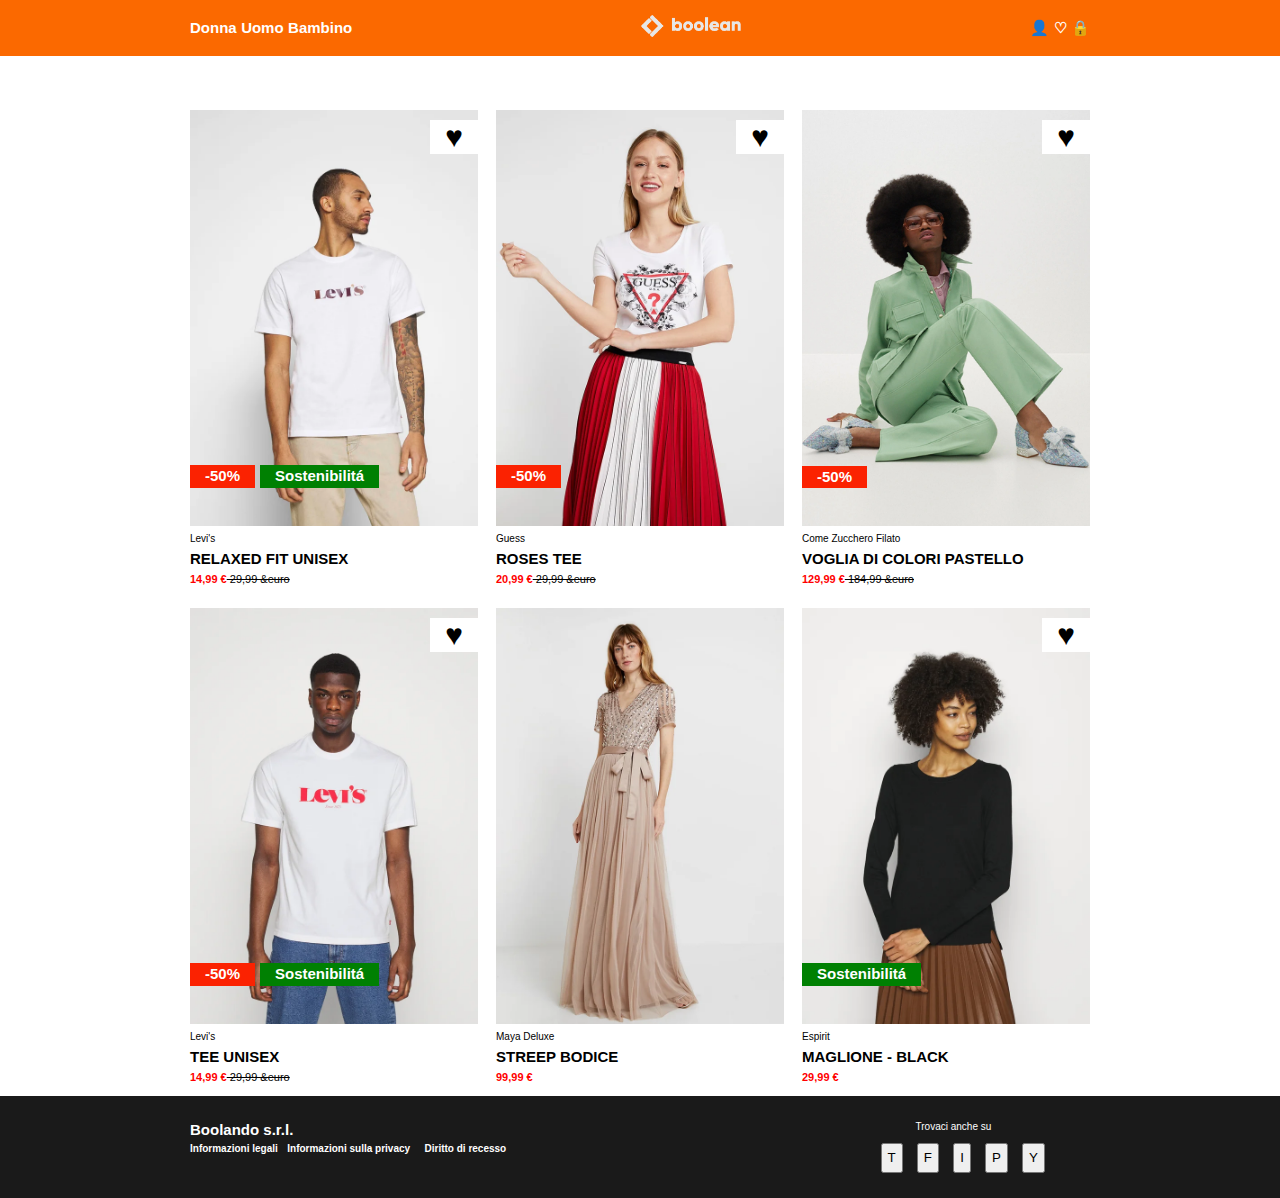
<file: index.html>
<!DOCTYPE html>
<html lang="en">

<head>
    <meta charset="UTF-8">
    <meta http-equiv="X-UA-Compatible" content="IE=edge">
    <meta name="viewport" content="width=device-width, initial-scale=1.0">
    <title>Boolando</title>
    <link rel="stylesheet" href="./css/style.css">
</head>

<body class="debug">
    <header>
        <div class="header-bg">

            <div class="container">
                <section class="main-header">
                    <div class="row">
                        <div class="col">
                            <ul>
                                <li><a href="#">Donna</a></li>
                                <li><a href="#">Uomo</a></li>
                                <li><a href="#">Bambino</a></li>
                            </ul>
                        </div>
                        <div class="col col100">
                            <a href="#"><img src="./img/boolean-logo.png" alt="logo boolean"></a>
                        </div>
                        <div class="col">
                            <ul>
                                <li><a href="#">👤</a></li>
                                <li><a href="#">♡</a></li>
                                <li><a href="#">🔒</a></li>
                            </ul>
                        </div>

                    </div>
                </section>

            </div>
        </div>
    </header>

    <main>
        <div class="main-bg">

            <div class="container">
                <section class="s1 main">
                    <div class="row">
                        <div class="col col-s">
                            <div class="card">
                                <img src="./img/1.webp" alt="product 1">
                                <p class="marca">Levi's</p>
                                <p class="prodotto">RELAXED FIT UNISEX</p>
                                <p class="sconto">14,99 &euro;<strike> 29,99 &euro</strike></p>
                                <button class="saldo"> -50%</button>
                                <button class="sosten">Sostenibilit&aacute;</button>
                                <button class="cuore">&hearts;</button>
                            </div>

                        </div>
                        <div class="col col-s">
                            <div class="card">
                                <img src="./img/2.webp" alt="product 2">
                                <p class="marca">Guess</p>
                                <p class="prodotto">ROSES TEE</p>
                                <p class="sconto">20,99 &euro;<strike> 29,99 &euro</strike></p>
                                <button class="saldo"> -50%</button>
                                <button class="cuore">&hearts;</button>
                            </div>


                        </div>
                        <div class="col col-s">
                            <div class="card">
                                <img src="./img/3.webp" alt="product 3">
                                <p class="marca">Come Zucchero Filato</p>
                                <p class="prodotto">VOGLIA DI COLORI PASTELLO</p>
                                <p class="sconto">129,99 &euro;<strike> 184,99 &euro</strike></p>
                                <button class="saldo"> -50%</button>
                                <button class="cuore">&hearts;</button>
                            </div>

                        </div>

                    </div>
                </section>
                <section class="s2 main">
                    <div class="row">
                        <div class="col col-s">
                            <div class="card">
                                <img src="./img/4.webp" alt="product 4">
                                <p class="marca">Levi's</p>
                                <p class="prodotto">TEE UNISEX</p>
                                <p class="sconto">14,99 &euro;<strike> 29,99 &euro</strike></p>
                                <button class="saldo"> -50%</button>
                                <button class="sosten">Sostenibilit&aacute;</button>
                                <button class="cuore">&hearts;</button>
                            </div>

                        </div>
                        <div class="col col-s">
                            <div class="card">
                                <img src="./img/5.webp" alt="product 5">
                                <p class="marca">Maya Deluxe</p>
                                <p class="prodotto">STREEP BODICE</p>
                                <p class="sconto">99,99 &euro;</p>
                            </div>

                        </div>
                        <div class="col col-s">
                            <div class="card">
                                <img src="./img/6.webp" alt="product 6">
                                <p class="marca">Espirit</p>
                                <p class="prodotto">MAGLIONE - BLACK</p>
                                <p class="sconto">29,99 &euro;</p>
                                <button class="sosten sos">Sostenibilit&aacute;</button>
                                <button class="cuore">&hearts;</button>
                            </div>

                        </div>

                    </div>
                </section>
            </div>
        </div>

    </main>

    <footer>
        <div class="footer-bg">
            <div class="container">
                <section class="main-footer">
                    <div class="row">
                        <div class="col">
                            <p class="brand"><a href="#">Boolando s.r.l.</a></p>
                            <p>
                            <ul>
                                <li class="privacy"><a href="#" class="privacy">Informazioni legali</a></li>
                                <li class="privacy"><a href="#" class="privacy priv-space">Informazioni sulla
                                        privacy</a></li>
                                <li class="privacy priv-space"><a href="#" class="privacy">Diritto di recesso</a></li>
                            </ul>
                            </p>
                        </div>
                        <div class="col">
                            <div class="follow">
                                <p>
                                    Trovaci anche su
                                </p>
                                <ul class="social-icons">
                                    <li class="sn"><a href="#"><button class="sn">T</button></a> </li>
                                    <li class="sn"><a href="#"><button class="sn">F</button></a> </li>
                                    <li class="sn"><a href="#"><button class="sn">I</button></a> </li>
                                    <li class="sn"><a href="#"><button class="sn">P</button></a> </li>
                                    <li class="sn"><a href="#"><button class="sn">Y</button></a> </li>
                                </ul>

                            </div>
                        </div>

                    </div>
                </section>
            </div>
        </div>

    </footer>

</body>

</html>
</file>
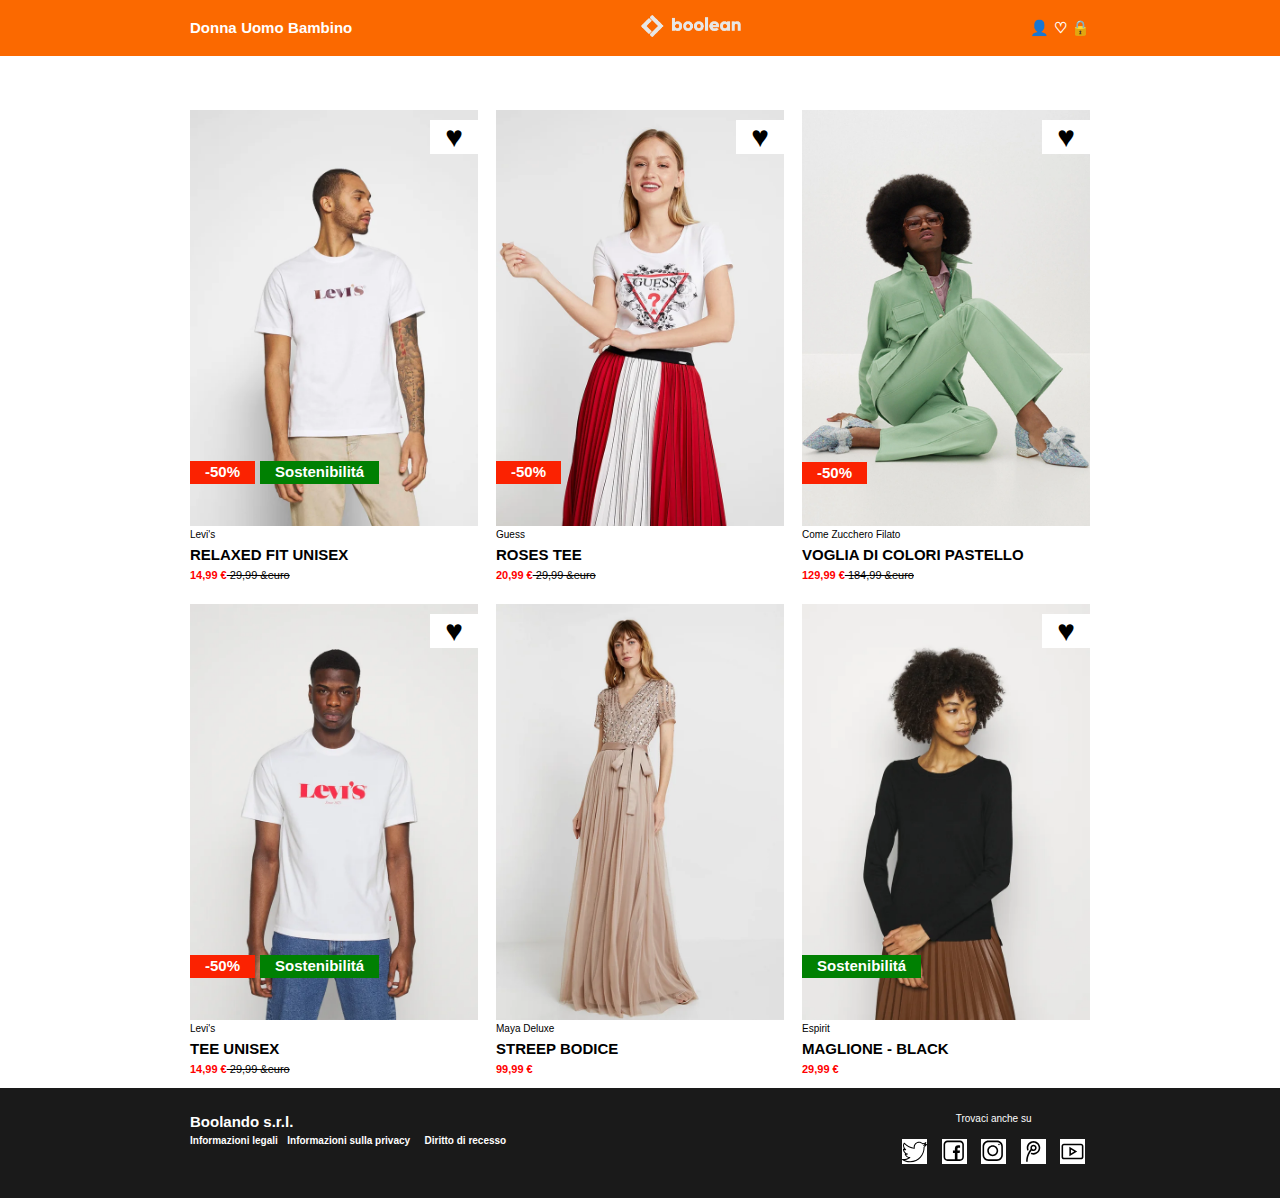
<file: BONUS/index.html>
<!DOCTYPE html>
<html lang="en">

<head>
    <meta charset="UTF-8">
    <meta http-equiv="X-UA-Compatible" content="IE=edge">
    <meta name="viewport" content="width=device-width, initial-scale=1.0">
    <title>Boolando Bonus</title>
    <link rel="stylesheet" href="./css/style.css">
</head>

<body class="debug">
    <header>
        <div class="header-bg">

            <div class="container">
                <section class="main-header">
                    <div class="row">
                        <div class="col">
                            <ul>
                                <li><a href="#">Donna</a></li>
                                <li><a href="#">Uomo</a></li>
                                <li><a href="#">Bambino</a></li>
                            </ul>
                        </div>
                        <div class="col col100">
                            <a href="#"><img src="./img/boolean-logo.png" alt="logo boolean"></a>
                        </div>
                        <div class="col">
                            <ul>
                                <li><a href="#">👤</a></li>
                                <li><a href="#">♡</a></li>
                                <li><a href="#">🔒</a></li>
                            </ul>
                        </div>

                    </div>
                </section>

            </div>
        </div>
    </header>

    <main>
        <div class="main-bg">

            <div class="container">
                <section class="s1 main">
                    <div class="row">
                        <div class="col col-s">
                            <div class="card">
                                <div class="cambio-img">
                                    <img class="img1" src="./img/1.webp" alt="product 1">
                                    <img class="img2" src="./img/1b.webp" alt="product 1">
                                </div>
                                <p class="marca">Levi's</p>
                                <p class="prodotto">RELAXED FIT UNISEX</p>
                                <p class="sconto">14,99 &euro;<strike> 29,99 &euro</strike></p>
                                <button class="saldo"> -50%</button>
                                <button class="sosten">Sostenibilit&aacute;</button>
                                <button class="cuore">&hearts;</button>
                            </div>

                        </div>
                        <div class="col col-s">
                            <div class="card">
                                <div class="cambio-img">
                                    <img class="img1" src="./img/2.webp" alt="product 2">
                                    <img class="img2" src="./img/2b.webp" alt="product 2">
                                </div>
                                <p class="marca">Guess</p>
                                <p class="prodotto">ROSES TEE</p>
                                <p class="sconto">20,99 &euro;<strike> 29,99 &euro</strike></p>
                                <button class="saldo"> -50%</button>
                                <button class="cuore">&hearts;</button>
                            </div>


                        </div>
                        <div class="col col-s">
                            <div class="card">
                                <div class="cambio-img">
                                    <img class="img1" src="./img/3.webp" alt="product 3">
                                    <img class="img2" src="./img/3b.webp" alt="product 3">
                                </div>
                                <p class="marca">Come Zucchero Filato</p>
                                <p class="prodotto">VOGLIA DI COLORI PASTELLO</p>
                                <p class="sconto">129,99 &euro;<strike> 184,99 &euro</strike></p>
                                <button class="saldo"> -50%</button>
                                <button class="cuore">&hearts;</button>
                            </div>

                        </div>

                    </div>
                </section>
                <section class="s2 main">
                    <div class="row">
                        <div class="col col-s">
                            <div class="card">
                                <div class="cambio-img">
                                    <img class="img1" src="./img/4.webp" alt="product 4">
                                    <img class="img2" src="./img/4b.webp" alt="product 4">
                                </div>
                                <p class="marca">Levi's</p>
                                <p class="prodotto">TEE UNISEX</p>
                                <p class="sconto">14,99 &euro;<strike> 29,99 &euro</strike></p>
                                <button class="saldo"> -50%</button>
                                <button class="sosten">Sostenibilit&aacute;</button>
                                <button class="cuore">&hearts;</button>
                            </div>

                        </div>
                        <div class="col col-s">
                            <div class="card">
                                <div class="cambio-img">
                                    <img class="img1" src="./img/5.webp" alt="product 5">
                                    <img class="img2" src="./img/5b.webp" alt="product 5">
                                </div>
                                <p class="marca">Maya Deluxe</p>
                                <p class="prodotto">STREEP BODICE</p>
                                <p class="sconto">99,99 &euro;</p>
                            </div>

                        </div>
                        <div class="col col-s">
                            <div class="card">
                                <div class="cambio-img">
                                    <img class="img1" src="./img/6.webp" alt="product 6">
                                    <img class="img2" src="./img/6b.webp" alt="product 6">
                                </div>
                                <p class="marca">Espirit</p>
                                <p class="prodotto">MAGLIONE - BLACK</p>
                                <p class="sconto">29,99 &euro;</p>
                                <button class="sosten sos">Sostenibilit&aacute;</button>
                                <button class="cuore">&hearts;</button>
                            </div>

                        </div>

                    </div>
                </section>
            </div>
        </div>

    </main>

    <footer>
        <div class="footer-bg">
            <div class="container">
                <section class="main-footer">
                    <div class="row">
                        <div class="col">
                            <p class="brand"><a href="#">Boolando s.r.l.</a></p>
                            <p>
                            <ul>
                                <li class="privacy"><a href="#" class="privacy">Informazioni legali</a></li>
                                <li class="privacy"><a href="#" class="privacy priv-space">Informazioni sulla
                                        privacy</a></li>
                                <li class="privacy priv-space"><a href="#" class="privacy">Diritto di recesso</a></li>
                            </ul>
                            </p>
                        </div>
                        <div class="col">
                            <div>
                                <p class="follow">
                                    Trovaci anche su
                                </p>
                                <a href="#"><img class="soc" src="./img/twitter.svg" alt="twitter"></a>
                                <a href="#"><img class="soc" src="./img/facebook.svg" alt="Facebook"></a>
                                <a href="#"><img class="soc" src="./img/instagram.svg" alt="instagram"></a>
                                <a href="#"><img class="soc" src="./img/pinterest.svg" alt="pinterest"></a>
                                <a href="#"><img class="soc" src="./img/youtube.svg" alt="youtube"></a>

                            </div>
                        </div>

                    </div>
                </section>
            </div>
        </div>

    </footer>

</body>

</html>
</file>
<file: css/style.css>
/**************************
RESET RULES
  ***************************/
* {
  padding: 0;
  margin: 0;
  box-sizing: border-box;
}
a {
  text-decoration: none;
  color: white;
}
html {
  font-family: Arial, Helvetica, sans-serif;
}

ul,
ol,
menu {
  list-style: none;
}

.container {
  max-width: 900px;
  margin: 0 auto;
}

img {
  max-width: 100%;
}

.card {
  position: relative;
}

/**************************
FLEX RULES
  ***************************/
.row {
  display: flex;
}
.main-header .row {
  align-items: center;
  justify-content: space-between;
}

.main-footer .row {
  align-items: flex-start;
  justify-content: space-between;
}
.s1 .row,
.s2 .row {
  align-items: flex-start;
  justify-content: space-between;
}

.col-s {
  flex-basis: 32%;
  max-height: 500px;
}
.col100 {
  flex-basis: 100px;
}

/**************************
HEADER RULES
  ***************************/
li {
  display: inline;
  font-size: 15px;
  font-weight: bolder;
}
.header-bg {
  background-color: #fb6900;
  color: white;
  padding: 15px 0;
}
header {
  position: fixed;
  z-index: 1;
  width: 100%;
}
/**************************
MAIN RULES
  ***************************/
.main-bg {
  background-color: #ffffff;
  padding-top: 100px;
}
.s1,
.s2 {
  padding: 10px 0;
}
.card p {
  padding: 3px 0;
}
img {
  max-height: 500px;
}
.marca {
  font-weight: lighter;
  font-size: 10px;
}
.prodotto {
  font-weight: bolder;
  font-size: 15px;
}
.sconto {
  color: red;
  font-weight: bolder;
  font-size: 11px;
}
strike {
  color: black;
  font-weight: lighter;
}
.saldo,
.sosten {
  color: white;
  font-size: 15px;
  font-weight: bolder;
  line-height: 1.5em;
  border: none;
  padding: 0 15px;
}
.saldo {
  background-color: #fb2201;
  position: absolute;
  bottom: 100px;
}
.sosten {
  background-color: #008002;
  position: absolute;
  bottom: 100px;
  left: 70px;
}
.sos {
  background-color: #008002;
  position: absolute;
  bottom: 100px;
  left: 0px;
}
.cuore {
  color: black;
  border: none;
  font-size: 30px;
  padding: 0px 15px;
  background-color: white;
  position: absolute;
  top: 10px;
  right: 0px;
}
/**************************
FOOTER RULES
  ***************************/
.footer-bg {
  background-color: #1a1a1a;
  color: white;
  padding: 25px 0;
}
.brand {
  font-size: 15px;
  font-weight: bolder;
}
.privacy {
  font-size: 10px;
}
.priv-space {
  padding: 0 5px;
}

.follow {
  font-size: 10px;
}
.social-icons {
  padding-top: 10px;
}
.sn {
  line-height: 2em;
  padding: 0 5px;
  position: relative;
  right: 20px;
  margin: none;
}
/**************************
DEBUG RULES
  ***************************/
</file>
<file: BONUS/css/style.css>
/**************************
RESET RULES
  ***************************/
* {
  padding: 0;
  margin: 0;
  box-sizing: border-box;
}
a {
  text-decoration: none;
  color: white;
}
html {
  font-family: Arial, Helvetica, sans-serif;
}

ul,
ol,
menu {
  list-style: none;
}

.container {
  max-width: 900px;
  margin: 0 auto;
}

img {
  max-width: 100%;
}

.card {
  position: relative;
}

/**************************
FLEX RULES
  ***************************/
.row {
  display: flex;
}
.main-header .row {
  align-items: center;
  justify-content: space-between;
}

.main-footer .row {
  align-items: flex-start;
  justify-content: space-between;
}
.s1 .row,
.s2 .row {
  align-items: flex-start;
  justify-content: space-between;
}

.col-s {
  flex-basis: 32%;
  max-height: 500px;
}
.col100 {
  flex-basis: 100px;
}

/**************************
HEADER RULES
  ***************************/
li {
  display: inline;
  font-size: 15px;
  font-weight: bolder;
}
.header-bg {
  background-color: #fb6900;
  color: white;
  padding: 15px 0;
}
header {
  position: fixed;
  z-index: 1;
  width: 100%;
}
/**************************
MAIN RULES
  ***************************/
.main-bg {
  background-color: #ffffff;
  padding-top: 100px;
}
.s1,
.s2 {
  padding: 10px 0;
}
.card p {
  padding: 3px 0;
}
img {
  max-height: 500px;
}
.marca {
  font-weight: lighter;
  font-size: 10px;
}
.prodotto {
  font-weight: bolder;
  font-size: 15px;
}
.sconto {
  color: red;
  font-weight: bolder;
  font-size: 11px;
}
strike {
  color: black;
  font-weight: lighter;
}
.saldo,
.sosten {
  color: white;
  font-size: 15px;
  font-weight: bolder;
  line-height: 1.5em;
  border: none;
  padding: 0 15px;
}
.saldo {
  background-color: #fb2201;
  position: absolute;
  bottom: 100px;
}
.sosten {
  background-color: #008002;
  position: absolute;
  bottom: 100px;
  left: 70px;
}
.sos {
  background-color: #008002;
  position: absolute;
  bottom: 100px;
  left: 0px;
}
.cuore {
  color: black;
  border: none;
  font-size: 30px;
  padding: 0px 15px;
  background-color: white;
  position: absolute;
  top: 10px;
  right: 0px;
}
/**************************
FOOTER RULES
  ***************************/
.footer-bg {
  background-color: #1a1a1a;
  color: white;
  padding: 25px 0;
}
.brand {
  font-size: 15px;
  font-weight: bolder;
}
.privacy {
  font-size: 10px;
}
.priv-space {
  padding: 0 5px;
}

.follow {
  font-size: 10px;
}
.social-icons {
  padding-top: 10px;
}

.soc {
  background-color: white;
  width: 25px;
  margin: 5px;
}
.follow {
  text-align: center;
  padding-bottom: 1em;
}
/**************************
HOVER CAMBIO IMMAGINE RULES
  ***************************/
.img1 {
  display: block;
}
.img2 {
  display: none;
}
.cambio-img:hover .img1 {
  display: none;
}
.cambio-img:hover .img2 {
  display: block;
}
</file>
